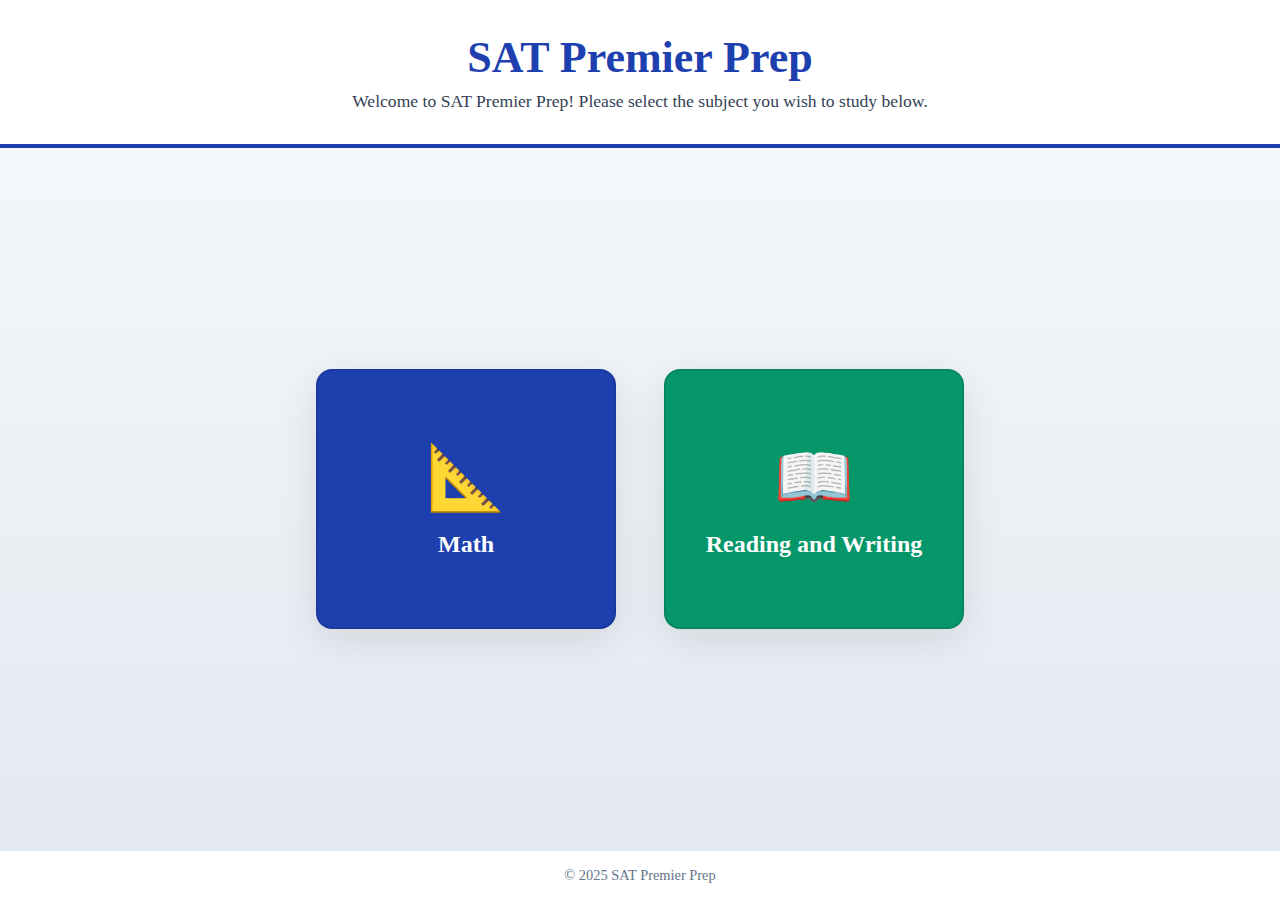
<file: index.html>
<head>
  <meta charset="UTF-8">
  <meta name="viewport" content="width=device-width, initial-scale=1.0">
  <title>SAT Premier Prep</title>
  <link rel="stylesheet" href="style.css">
</head>
<body>
  <header>
    <h1>SAT Premier Prep</h1>
    <p class="subtitle">Welcome to SAT Premier Prep! Please select the subject you wish to study below.</p>
  </header>

  <main class="home-main">
    <div class="subject-buttons">
      <a href="math.html" class="subject-btn math-btn">
        <span class="icon">📐</span>
        <span class="label">Math</span>
      </a>
      <a href="reading.html" class="subject-btn reading-btn">
        <span class="icon">📖</span>
        <span class="label">Reading and Writing</span>
      </a>
    </div>
  </main>

  <footer>
    <p>© 2025 SAT Premier Prep</p>
  </footer>
</body>
</html>
</file>
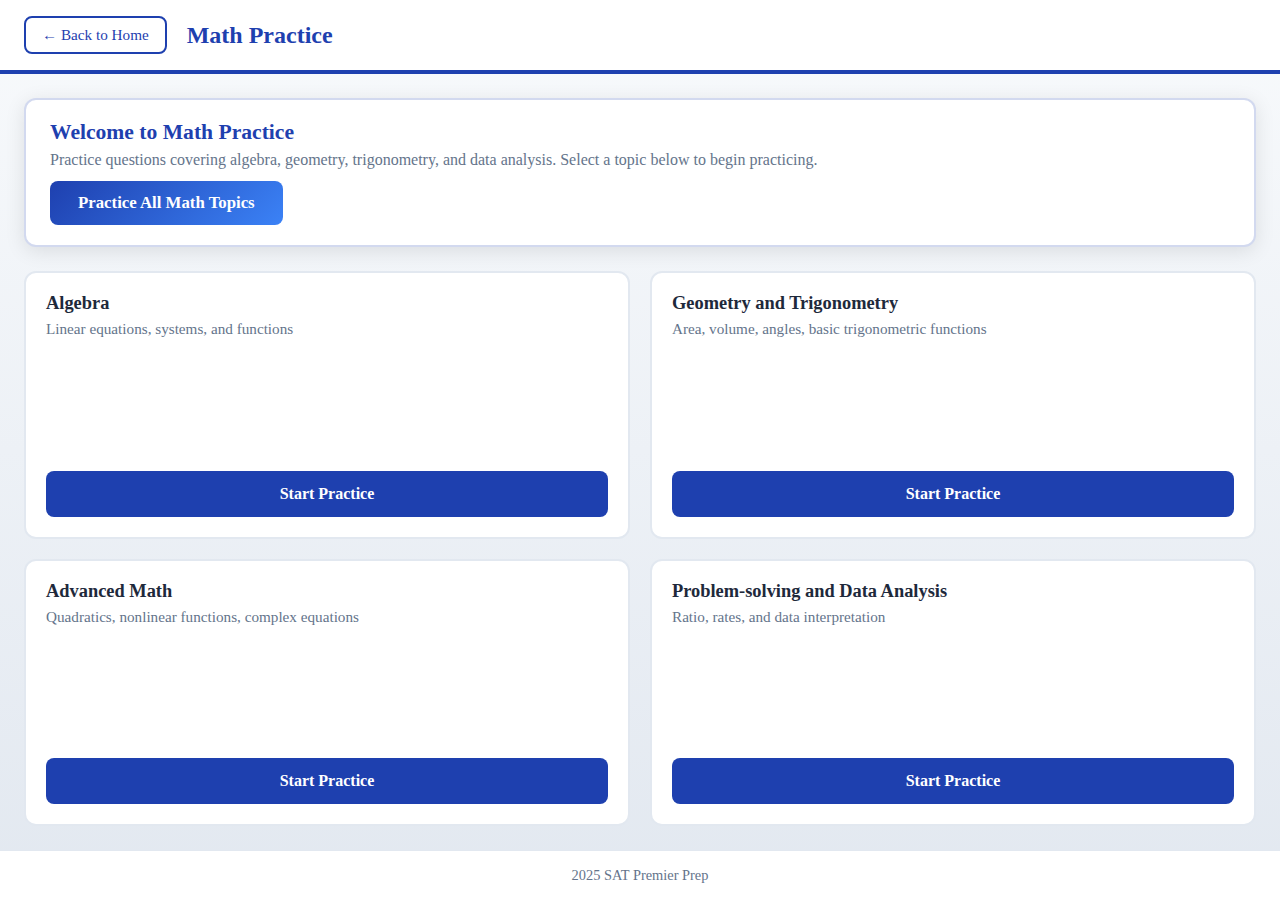
<file: math.html>
<!DOCTYPE html>
<html lang="en">
<head>
  <meta charset="UTF-8">
  <meta name="viewport" content="width=device-width, initial-scale=1.0">
  <title>Math Practice - SAT Premier Prep</title>
  <link rel="stylesheet" href="style.css">
</head>
<body>
  <header class="page-header">
    <a href="index.html" class="back-btn">← Back to Home</a>
    <h1>Math Practice</h1>
  </header>

  <main class="topics-main">
    <div class="welcome-card">
      <h2>Welcome to Math Practice</h2>
      <p>Practice questions covering algebra, geometry, trigonometry, and data analysis. Select a topic below to begin practicing.</p>
      <a href="practice.html?topic=all-math" class="start-btn all-topics-btn">Practice All Math Topics</a>
    </div>

    <div class="topics-grid">
      <div class="topic-card">
        <h3>Algebra</h3>
        <p>Linear equations, systems, and functions</p>
        <a href="practice.html?topic=algebra" class="start-btn">Start Practice</a>
      </div>
      <div class="topic-card">
        <h3>Geometry and Trigonometry</h3>
        <p>Area, volume, angles, basic trigonometric functions</p>
        <a href="practice.html?topic=geometry" class="start-btn">Start Practice</a>
      </div>
      <div class="topic-card">
        <h3>Advanced Math</h3>
        <p>Quadratics, nonlinear functions, complex equations</p>
        <a href="practice.html?topic=advanced-math" class="start-btn">Start Practice</a>
      </div>
      <div class="topic-card">
        <h3>Problem-solving and Data Analysis</h3>
        <p>Ratio, rates, and data interpretation</p>
        <a href="practice.html?topic=data-analysis" class="start-btn">Start Practice</a>
      </div>
    </div>
  </main>

  <footer>
    <p>2025 SAT Premier Prep</p>
  </footer>
</body>
</html>
</file>
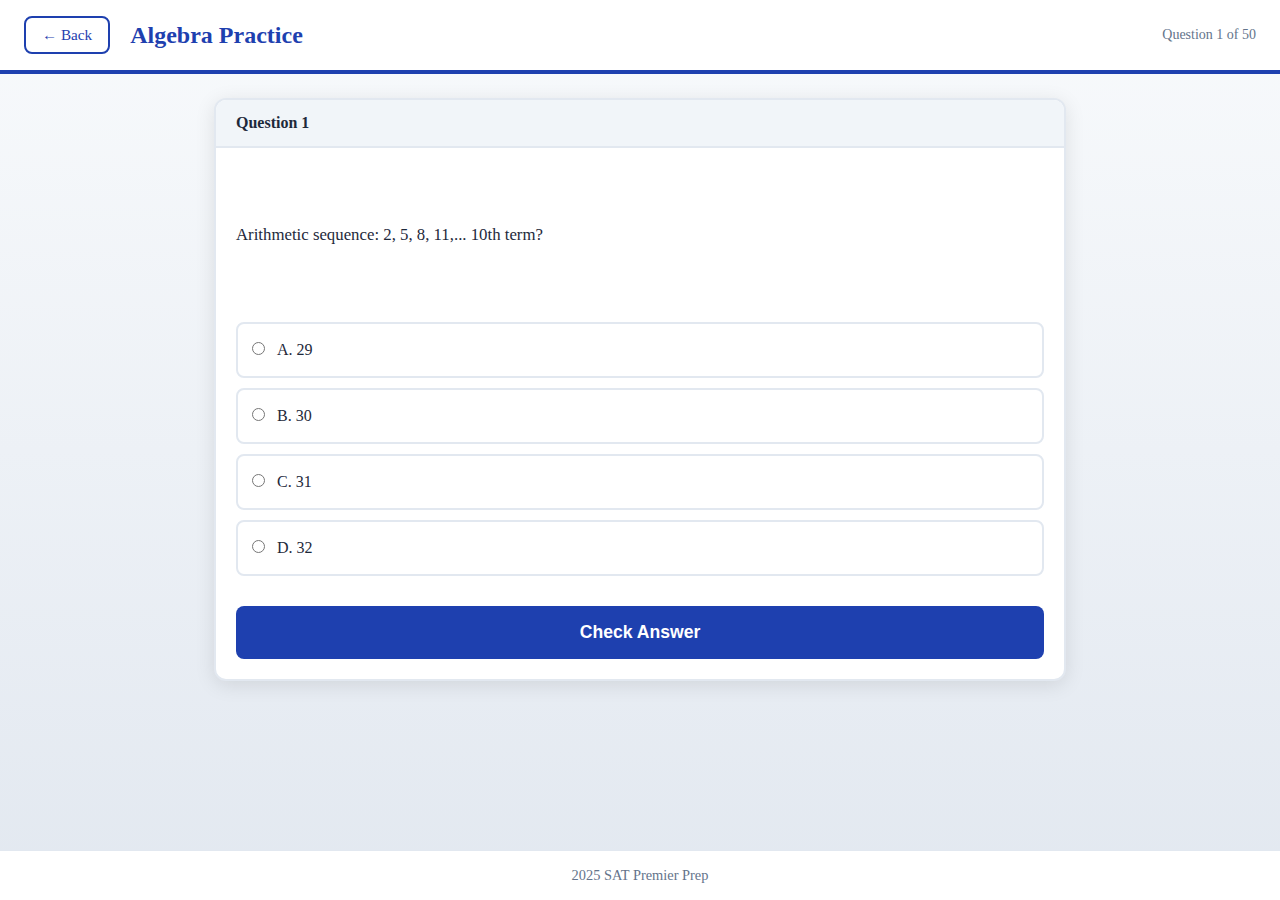
<file: practice.html>
<!DOCTYPE html>
<html lang="en">

<head>
  <meta charset="UTF-8">
  <meta name="viewport" content="width=device-width, initial-scale=1.0">
  <title>Practice - SAT Premier Prep</title>
  <link rel="stylesheet" href="style.css">
</head>

<body>
  <header class="page-header">
    <a href="index.html" id="back-link" class="back-btn">← Back</a>
    <h1 id="topic-title">Practice</h1>
    <span id="question-counter" class="question-counter"></span>
  </header>

  <main class="practice-main">
    <div id="loading" class="loading">Loading questions...</div>

    <div id="question-card" class="question-card" style="display: none;">
      <div class="question-header">
        <span id="question-number">Question 1</span>
      </div>
      <div class="question-content">
        <p id="question-text"></p>
      </div>
      <div id="answers-container" class="answers-container"></div>

      <div id="result-card" class="result-card" style="display: none;">
        <h3 id="result-title"></h3>
        <p id="rationale"></p>
      </div>

      <div class="button-container">
        <button id="submit-btn" class="action-btn">Check Answer</button>
        <button id="next-btn" class="action-btn" style="display: none;">Next Question →</button>
      </div>
    </div>
  </main>

  <footer>
    <p>2025 SAT Premier Prep</p>
  </footer>

  <script src="algebra.js"></script>
  <script src="geometry.js"></script>
  <script src="advanced-math.js"></script>
  <script src="data-analysis.js"></script>
  <script src="information-ideas.js"></script>
  <script src="craft-structure.js"></script>
  <script src="expression-ideas.js"></script>
  <script src="conventions.js"></script>

  <script src="script.js"></script>
</body>

</html>
</file>
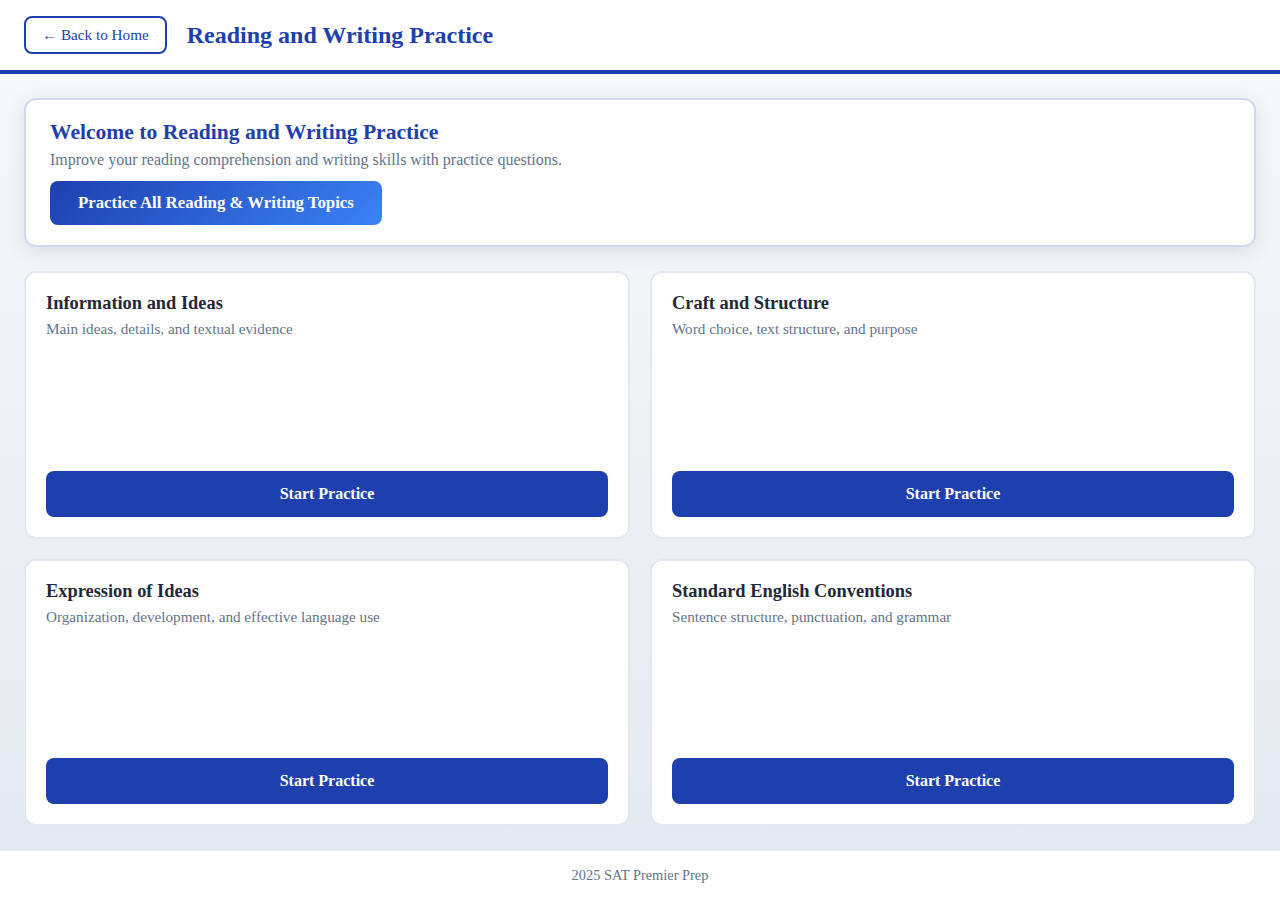
<file: reading.html>
<!DOCTYPE html>
<html lang="en">
<head>
  <meta charset="UTF-8">
  <meta name="viewport" content="width=device-width, initial-scale=1.0">
  <title>Reading and Writing - SAT Premier Prep</title>
  <link rel="stylesheet" href="style.css">
</head>
<body>
  <header class="page-header">
    <a href="index.html" class="back-btn">← Back to Home</a>
    <h1>Reading and Writing Practice</h1>
  </header>

  <main class="topics-main">
    <div class="welcome-card">
      <h2>Welcome to Reading and Writing Practice</h2>
      <p>Improve your reading comprehension and writing skills with practice questions.</p>
      <a href="practice.html?topic=all-reading" class="start-btn all-topics-btn">Practice All Reading & Writing Topics</a>
    </div>

    <div class="topics-grid">
      <div class="topic-card">
        <h3>Information and Ideas</h3>
        <p>Main ideas, details, and textual evidence</p>
        <a href="practice.html?topic=information-ideas" class="start-btn">Start Practice</a>
      </div>
      <div class="topic-card">
        <h3>Craft and Structure</h3>
        <p>Word choice, text structure, and purpose</p>
        <a href="practice.html?topic=craft-structure" class="start-btn">Start Practice</a>
      </div>
      <div class="topic-card">
        <h3>Expression of Ideas</h3>
        <p>Organization, development, and effective language use</p>
        <a href="practice.html?topic=expression-ideas" class="start-btn">Start Practice</a>
      </div>
      <div class="topic-card">
        <h3>Standard English Conventions</h3>
        <p>Sentence structure, punctuation, and grammar</p>
        <a href="practice.html?topic=conventions" class="start-btn">Start Practice</a>
      </div>
    </div>
  </main>

  <footer>
    <p>2025 SAT Premier Prep</p>
  </footer>
</body>
</html>
</file>
<file: style.css>
/* SAT Premier Prep - Styles */
* {
  margin: 0;
  padding: 0;
  box-sizing: border-box;
}

body {
  font-family: Georgia, 'Times New Roman', serif;
  background: linear-gradient(to bottom, #f8fafc, #e2e8f0);
  min-height: 100vh;
  display: flex;
  flex-direction: column;
  color: #1e293b;
}

/* Header Styles */
header {
  background: white;
  border-bottom: 4px solid #1e40af;
  padding: 32px 24px;
  text-align: center;
}

header h1 {
  font-size: 2.75rem;
  color: #1e40af;
  margin-bottom: 8px;
}

header .subtitle {
  font-size: 1.1rem;
  color: #334155;
  max-width: 800px;
  margin: 0 auto;
}

.page-header {
  display: flex;
  align-items: center;
  gap: 20px;
  padding: 16px 24px;
  text-align: left;
}

.page-header h1 {
  font-size: 1.5rem;
  margin-bottom: 0;
}

.question-counter {
  margin-left: auto;
  color: #64748b;
  font-size: 0.875rem;
}

/* Back Button */
.back-btn {
  display: inline-block;
  padding: 8px 16px;
  border: 2px solid #1e40af;
  color: #1e40af;
  text-decoration: none;
  border-radius: 8px;
  font-size: 0.95rem;
  transition: all 0.3s ease;
}

.back-btn:hover {
  background: #1e40af;
  color: white;
}

/* Main Content */
.home-main {
  flex: 1;
  display: flex;
  align-items: center;
  justify-content: center;
  padding: 32px 24px;
}

.topics-main {
  flex: 1;
  display: flex;
  flex-direction: column;
  padding: 24px;
  max-width: 1400px;
  width: 100%;
  margin: 0 auto;
}

.practice-main {
  flex: 1;
  padding: 24px;
  max-width: 900px;
  margin: 0 auto;
  width: 100%;
}

/* Subject Buttons (Home Page) */
.subject-buttons {
  display: flex;
  flex-wrap: wrap;
  gap: 48px;
  justify-content: center;
}

.subject-btn {
  width: 300px;
  height: 260px;
  display: flex;
  flex-direction: column;
  align-items: center;
  justify-content: center;
  gap: 16px;
  text-decoration: none;
  border-radius: 16px;
  border: 2px solid rgba(0,0,0,0.1);
  box-shadow: 0 10px 40px rgba(0,0,0,0.1);
  transition: all 0.3s ease;
}

.subject-btn:hover {
  transform: translateY(-8px);
  box-shadow: 0 20px 60px rgba(0,0,0,0.15);
}

.math-btn {
  background: #1e40af;
  color: white;
}

.reading-btn {
  background: #059669;
  color: white;
}

.subject-btn .icon {
  font-size: 4rem;
}

.subject-btn .label {
  font-size: 1.5rem;
  font-weight: bold;
}

/* Welcome Card */
.welcome-card {
  background: white;
  border: 2px solid rgba(30, 64, 175, 0.2);
  border-radius: 12px;
  padding: 20px 24px;
  margin-bottom: 24px;
  box-shadow: 0 4px 20px rgba(0,0,0,0.1);
}

.welcome-card h2 {
  color: #1e40af;
  font-size: 1.35rem;
  margin-bottom: 6px;
}

.welcome-card p {
  color: #64748b;
  font-size: 1rem;
}

.welcome-card .all-topics-btn {
  display: inline-block;
  width: auto;
  margin-top: 12px;
  padding: 12px 28px;
  background: linear-gradient(135deg, #1e40af, #3b82f6);
  font-size: 1.05rem;
}

.welcome-card .all-topics-btn:hover {
  background: linear-gradient(135deg, #1e3a8a, #2563eb);
}

/* Topics Grid */
.topics-grid {
  display: grid;
  grid-template-columns: repeat(2, 1fr);
  gap: 20px;
  flex: 1;
}

.topic-card {
  background: white;
  border: 2px solid #e2e8f0;
  border-radius: 12px;
  padding: 20px;
  display: flex;
  flex-direction: column;
  transition: all 0.3s ease;
}

.topic-card:hover {
  border-color: rgba(30, 64, 175, 0.5);
  box-shadow: 0 10px 40px rgba(0,0,0,0.1);
}

.topic-card h3 {
  font-size: 1.15rem;
  color: #1e293b;
  margin-bottom: 6px;
}

.topic-card p {
  color: #64748b;
  margin-bottom: 12px;
  font-size: 0.95rem;
  flex: 1;
}

.start-btn {
  display: block;
  width: 100%;
  padding: 14px;
  background: #1e40af;
  color: white;
  text-align: center;
  text-decoration: none;
  border-radius: 8px;
  font-size: 1rem;
  font-weight: 600;
  transition: background 0.3s ease;
}

.start-btn:hover {
  background: #1e3a8a;
}

.start-btn.disabled {
  background: #94a3b8;
  cursor: not-allowed;
}

/* Practice Page Styles */
.loading {
  text-align: center;
  font-size: 1.25rem;
  padding: 48px;
  background: white;
  border-radius: 12px;
}

.question-card {
  background: white;
  border: 2px solid #e2e8f0;
  border-radius: 12px;
  box-shadow: 0 4px 20px rgba(0,0,0,0.1);
  overflow: hidden;
}

.question-header {
  background: #f1f5f9;
  border-bottom: 2px solid #e2e8f0;
  padding: 14px 20px;
  font-weight: 600;
}

.question-content {
  padding: 20px;
  font-size: 1.05rem;
  line-height: 1.6;
  white-space: pre-wrap;
}

/* Answers */
.answers-container {
  padding: 0 20px 20px;
}

.answer-option {
  display: flex;
  align-items: flex-start;
  gap: 12px;
  padding: 14px;
  border: 2px solid #e2e8f0;
  border-radius: 8px;
  margin-bottom: 10px;
  cursor: pointer;
  transition: all 0.2s ease;
}

.answer-option:hover {
  border-color: rgba(30, 64, 175, 0.5);
}

.answer-option.selected {
  border-color: #1e40af;
  background: rgba(30, 64, 175, 0.05);
}

.answer-option.correct {
  border-color: #16a34a;
  background: #f0fdf4;
}

.answer-option.incorrect {
  border-color: #dc2626;
  background: #fef2f2;
}

.answer-option.disabled {
  cursor: default;
}

.answer-option input[type="radio"] {
  margin-top: 4px;
  accent-color: #1e40af;
}

.answer-option label {
  flex: 1;
  cursor: pointer;
  line-height: 1.5;
}

/* Result Card */
.result-card {
  margin: 0 20px 20px;
  padding: 16px;
  border: 2px solid;
  border-radius: 8px;
}

.result-card.correct {
  border-color: #16a34a;
  background: #f0fdf4;
}

.result-card.incorrect {
  border-color: #dc2626;
  background: #fef2f2;
}

.result-card h3 {
  font-size: 1.15rem;
  margin-bottom: 10px;
}

.result-card.correct h3 {
  color: #15803d;
}

.result-card.incorrect h3 {
  color: #b91c1c;
}

.result-card p {
  color: #334155;
  line-height: 1.6;
}

/* Action Buttons */
.button-container {
  padding: 0 20px 20px;
}

.action-btn {
  width: 100%;
  padding: 16px;
  background: #1e40af;
  color: white;
  border: none;
  border-radius: 8px;
  font-size: 1.1rem;
  font-weight: 600;
  cursor: pointer;
  transition: background 0.3s ease;
}

.action-btn:hover {
  background: #1e3a8a;
}

/* Footer */
footer {
  background: white;
  border-top: 1px solid #e2e8f0;
  padding: 16px;
  text-align: center;
  color: #64748b;
  font-size: 0.9rem;
}

/* Responsive */
@media (max-width: 900px) {
  .topics-grid {
    grid-template-columns: 1fr;
  }
}

@media (max-width: 768px) {
  header h1 {
    font-size: 2rem;
  }
  
  .subject-buttons {
    gap: 24px;
  }
  
  .subject-btn {
    width: 260px;
    height: 220px;
  }
  
  .page-header {
    flex-wrap: wrap;
  }
  
  .question-counter {
    width: 100%;
    margin-left: 0;
    margin-top: 8px;
  }
}
</file>
